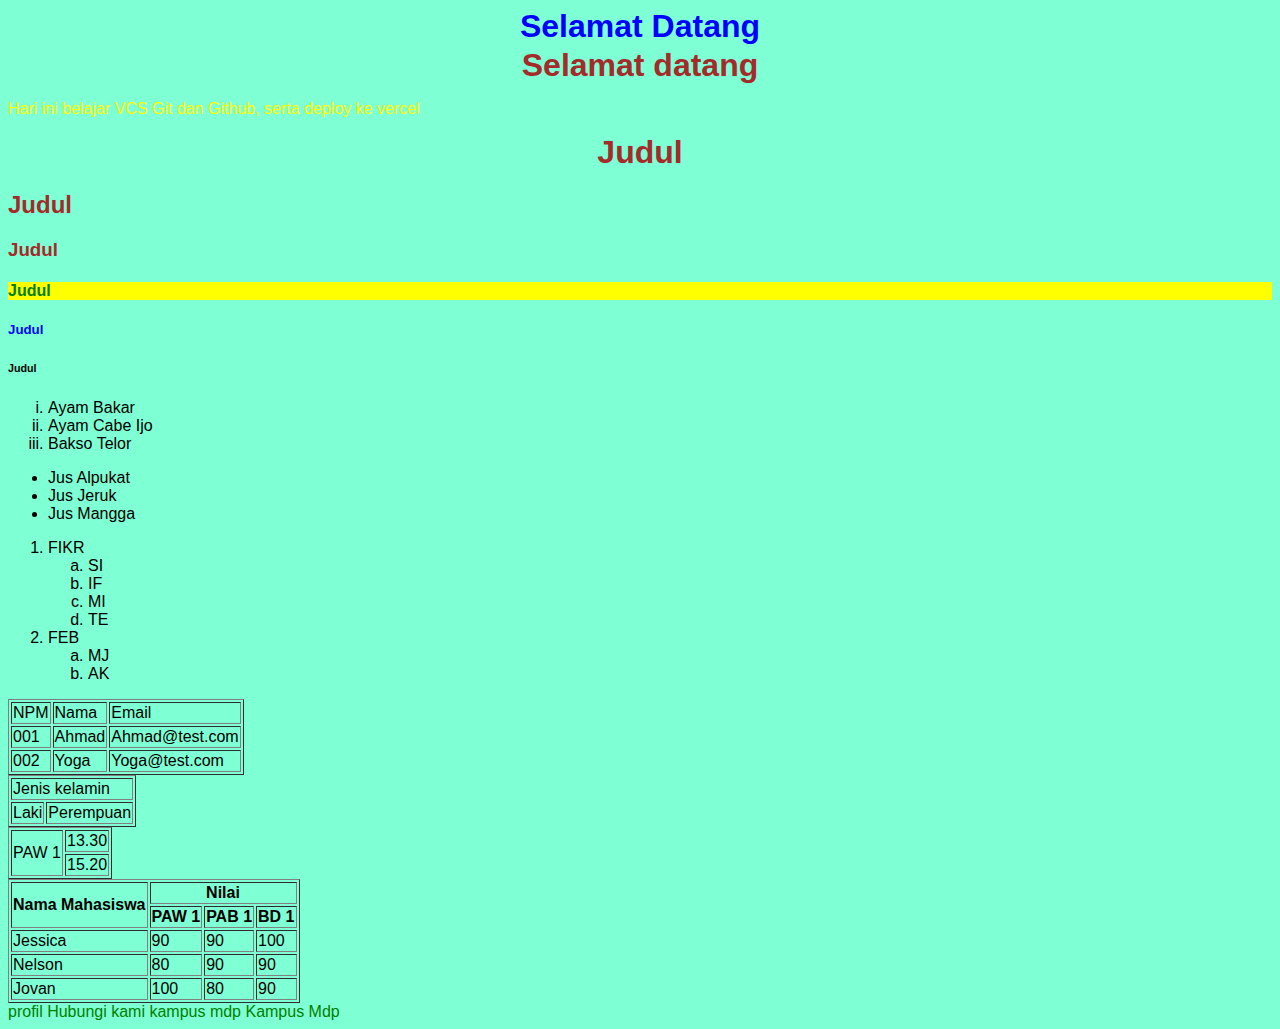
<file: index.html>
<!DOCTYPE html>
<html lang="en">
<head>
    <meta charset="UTF-8">
    <meta name="viewport" content="width=device-width, initial-scale=1.0">
    <title>Belajar HTML</title>
    <link rel="stylesheet" href="/css/style.css">
</head>
<body>
    <!-- inline CSS -->
    <h1 style="color: blue; text-align: center;">Selamat Datang</h1>
    <H1>Selamat datang </H1>
    <p>Hari ini belajar VCS Git dan Github, serta deploy ke vercel</p>
    <!-- ini komentar -->
    <!-- komentar tidak ditampilkan pada browser -->

    <!-- heading h1 sd h6 -->
     <h1>Judul</h1>
     <h2>Judul</h2>
     <h3>Judul</h3>
     <h4 class="bg-warning text-success">Judul</h4>
     <h5 id="h5">Judul</h5>
     <h6>Judul</h6>
     
     <!-- order list -->
      <ol type="i">
        <li>Ayam Bakar</li>
        <li>Ayam Cabe Ijo</li>
        <li>Bakso Telor</li>
      </ol>

      <!-- unorder list -->
       <ul>
        <li>Jus Alpukat</li>
        <li>Jus Jeruk</li>
        <li>Jus Mangga</li>
       </ul>

       <!-- Latihan -->
        <OL type="1">
            <li>FIKR</li>
            <ol type="a">
                <li>SI</li>
                <li>IF</li>
                <li>MI</li>
                <li>TE</li>
            </ol>
            <li>FEB</li>
            <ol type="a">
                <li>MJ</li>
                <li>AK</li>
            </ol>
        </OL>

        <!-- tabel -->
         <table border="1">
            <!-- baris -->
             <tr>
                <!-- Kolom -->
                 <td>NPM</td>
                 <td>Nama</td>
                 <td>Email</td>
             </tr>
             <tr>
                <td>001</td>
                <td>Ahmad</td>
                <td>Ahmad@test.com</td>
             </tr>
             <tr>
                <td>002</td>
                <td>Yoga</td>
                <td>Yoga@test.com</td>
             </tr>

             <!-- colspan (gabung kolom) -->
             <table border="1">
                <tr>
                    <td colspan="2">Jenis kelamin</td>
                </tr>
                <tr>
                    <td>Laki</td>
                    <td>Perempuan</td>
                </tr>
             </table>

             <!-- rowspn (gabung baris) -->
              <table border="1">
                <tr>
                    <td rowspan="2">PAW 1</td>
                    <td>13.30</td>
                </tr>
                <tr>
                    <td>15.20</td>
                </tr>
              </table>
         </table>

         <!-- Latihan Table -->
         <table border="1">
            <tr>
                <th rowspan="2">Nama Mahasiswa</th>
                <th colspan="3" > Nilai</th>
            </tr>
            <tr>
                <th>PAW 1</th>
                <th>PAB 1</th>
                <th>BD 1</th>
            </tr>
            <tr>
                <td>Jessica</td>
                <td >90</td>
                <td >90</td>
                <td >100</td>
            </tr>
            <tr>
                <td>Nelson</td>
                <td >80</td>
                <td >90</td>
                <td >90</td>
            </tr>
            <tr>
                <td>Jovan</td>
                <td >100</td>
                <td >80</td>
                <td >90</td>
            </tr>
         </table>

         <!-- link -->
          <a href="profil.html">profil</a>
          <a href="hubungi.html" >Hubungi kami</a>
          <a href="https://mdp.ac.id">kampus mdp</a>

        <!-- link eksternal -->
         <a href="https://mdp.ac.id" target="_blank">Kampus Mdp</a>


</body>
</html>
</file>
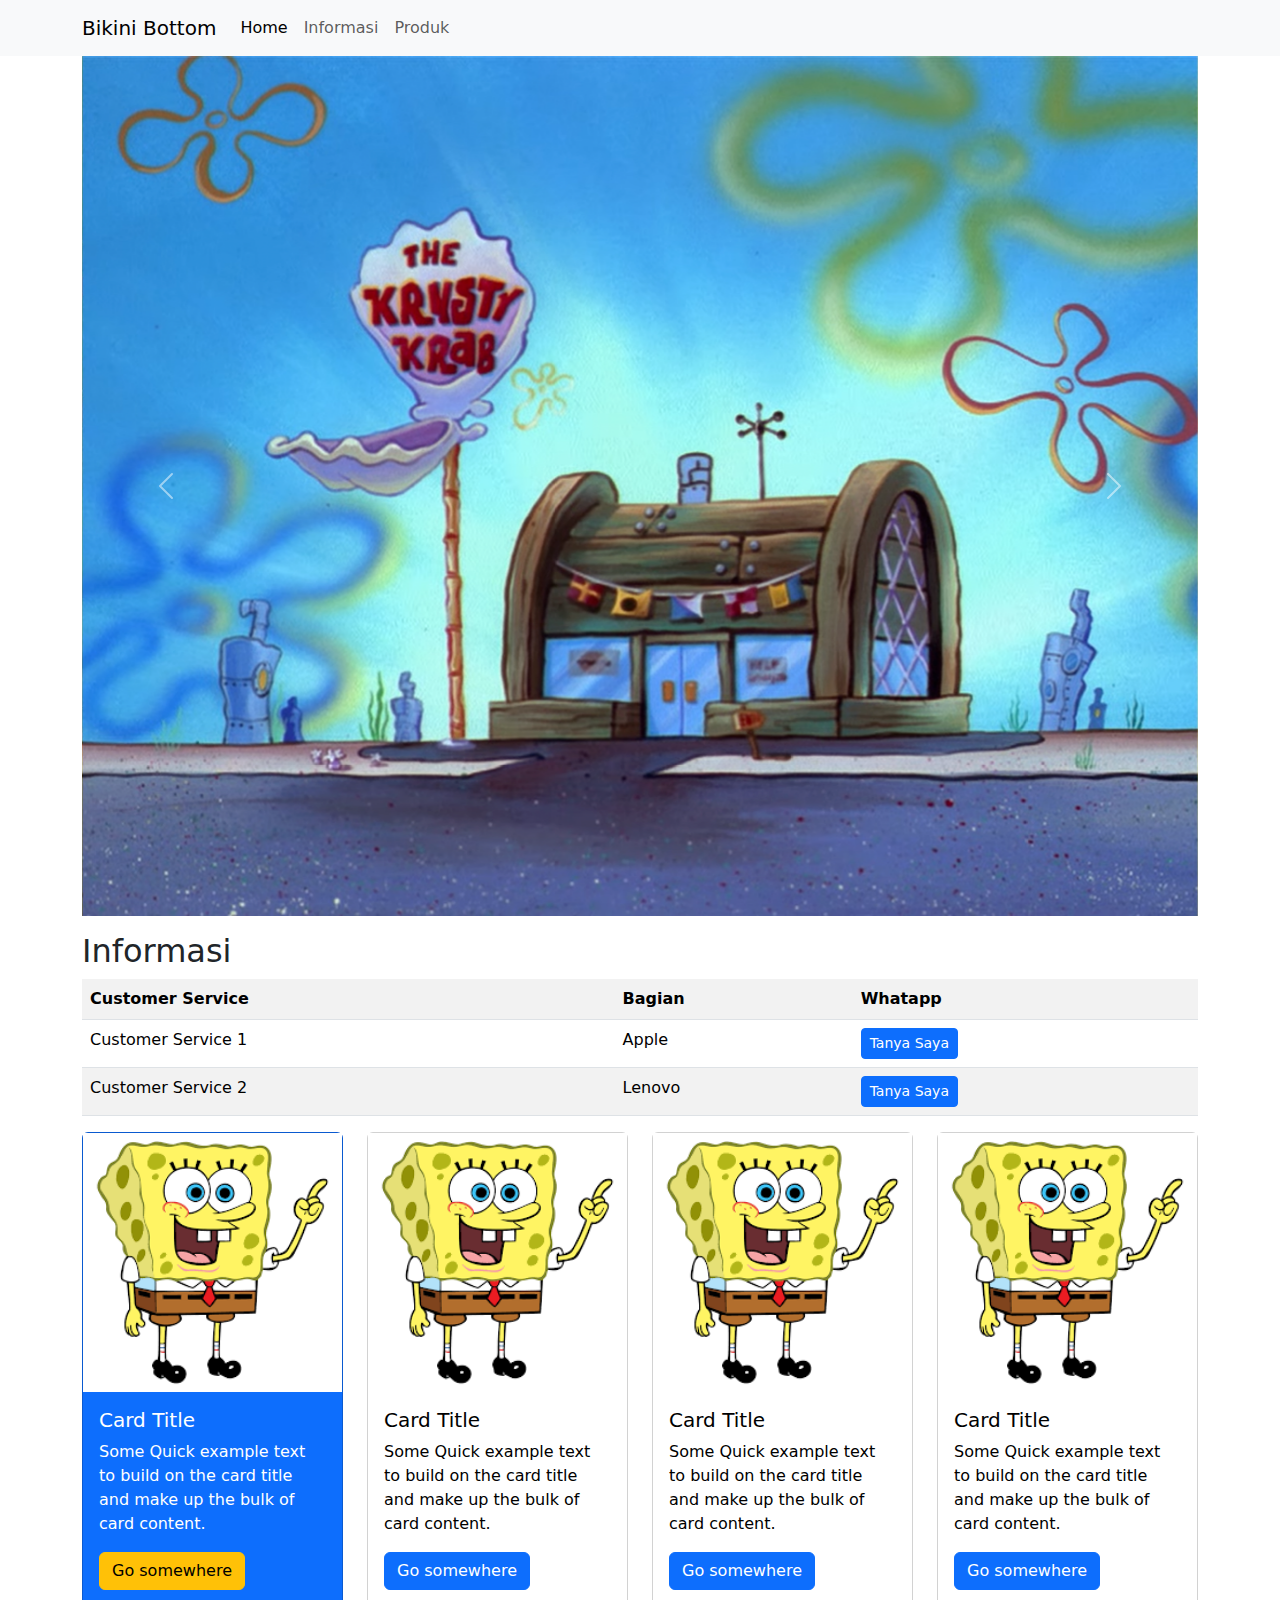
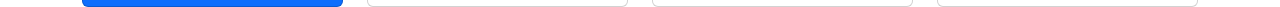
<file: bootstrap/index.html>
<!DOCTYPE html>
<html lang="en">
<head>
    <meta charset="UTF-8">
    <meta name="viewport" content="width=device-width, initial-scale=1.0">
    <title>Document</title>
    <link href="https://cdn.jsdelivr.net/npm/bootstrap@5.3.3/dist/css/bootstrap.min.css" rel="stylesheet" integrity="sha384-QWTKZyjpPEjISv5WaRU9OFeRpok6YctnYmDr5pNlyT2bRjXh0JMhjY6hW+ALEwIH" crossorigin="anonymous">
</head>
<body>
    <!-- Navbar -->
    <nav class="navbar navbar-expand-lg bg-body-tertiary">
        <div class="container">
          <a class="navbar-brand" href="#">Bikini Bottom</a>
          <button class="navbar-toggler" type="button" data-bs-toggle="collapse" data-bs-target="#navbarNav" aria-controls="navbarNav" aria-expanded="false" aria-label="Toggle navigation">
            <span class="navbar-toggler-icon"></span>
          </button>
          <div class="collapse navbar-collapse" id="navbarNav">
            <ul class="navbar-nav">
              <li class="nav-item">
                <a class="nav-link active" aria-current="page" href="index.html">Home</a>
              </li>
              <li class="nav-item">
                <a class="nav-link" href="info.html">Informasi</a>
              </li>
              <li class="nav-item">
                <a class="nav-link" href="produk.html">Produk</a>
              </li>
            </ul>
          </div>
        </div>
      </nav>
    <div class="container">
        <!-- carousel -->
        <div id="carouselExampleInterval" class="carousel slide" data-bs-ride="carousel">
            <div class="carousel-inner">
              <div class="carousel-item active" data-bs-interval="10000">
                <img src="image/The_Krusty_Krab.png" class="img-fluid" alt="...">
              </div>
              <div class="carousel-item" data-bs-interval="2000">
                <img src="image/chum-bucket.avif" class="img-fluid" alt="...">
              </div>
              <div class="carousel-item">
                <img src="image/Sandy21_002.webp" class="img-fluid" alt="...">
              </div>
            </div>
            <button class="carousel-control-prev" type="button" data-bs-target="#carouselExampleInterval" data-bs-slide="prev">
              <span class="carousel-control-prev-icon" aria-hidden="true"></span>
              <span class="visually-hidden">Previous</span>
            </button>
            <button class="carousel-control-next" type="button" data-bs-target="#carouselExampleInterval" data-bs-slide="next">
              <span class="carousel-control-next-icon" aria-hidden="true"></span>
              <span class="visually-hidden">Next</span>
            </button>
          </div>
          <h2 class="mt-3">Informasi</h2>
          <table class="table table-striped">
            <tr>
                <th>Customer Service</th>
                <th>Bagian</th>
                <th>Whatapp</th>
            </tr>
            <tr>
                <td>Customer Service 1</td>
                <td>Apple</td>
                <td><a href="https://wa.me/628123456789" class="btn btn-primary btn-sm">Tanya Saya</a></td>
            </tr>
            <tr>
                <td>Customer Service 2</td>
                <td>Lenovo</td>
                <td><a href="https://wa.me/628123456789" class="btn btn-primary btn-sm">Tanya Saya</a></td>
            </tr>
          </table>

          <div class="row">
            <div class="col-lg-3">
                <div class="card bg-primary">
                    <img src="image/sponge.png" alt="">
                    <div class="card-body text-white">
                        <h5 class="card-title">Card Title</h5>
                        <p class="card-text">Some Quick example text to build on the card title and make up the bulk of card content.</p>
                        <a href="#" class="btn btn-warning">Go somewhere</a>
                    </div>
                </div>
            </div>
            <div class="col-lg-3">
                <div class="card">
                    <img src="image/sponge.png" alt="">
                    <div class="card-body text-black">
                        <h5 class="card-title">Card Title</h5>
                        <p class="card-text">Some Quick example text to build on the card title and make up the bulk of card content.</p>
                        <a href="#" class="btn btn-primary">Go somewhere</a>
                    </div>
                </div>
            </div>
            <div class="col-lg-3">
                <div class="card">
                    <img src="image/sponge.png" alt="">
                    <div class="card-body text-black">
                        <h5 class="card-title">Card Title</h5>
                        <p class="card-text">Some Quick example text to build on the card title and make up the bulk of card content.</p>
                        <a href="#" class="btn btn-primary">Go somewhere</a>
                    </div>
                </div>
            </div>
            <div class="col-lg-3">
                <div class="card">
                    <img src="image/sponge.png" alt="">
                    <div class="card-body text-black">
                        <h5 class="card-title">Card Title</h5>
                        <p class="card-text">Some Quick example text to build on the card title and make up the bulk of card content.</p>
                        <a href="#" class="btn btn-primary">Go somewhere</a>
                    </div>
                </div>
            </div>
          </div>
    </div>
     <script src="https://cdn.jsdelivr.net/npm/bootstrap@5.3.3/dist/js/bootstrap.bundle.min.js" integrity="sha384-YvpcrYf0tY3lHB60NNkmXc5s9fDVZLESaAA55NDzOxhy9GkcIdslK1eN7N6jIeHz" crossorigin="anonymous"></script>
</body>
</html>
</file>
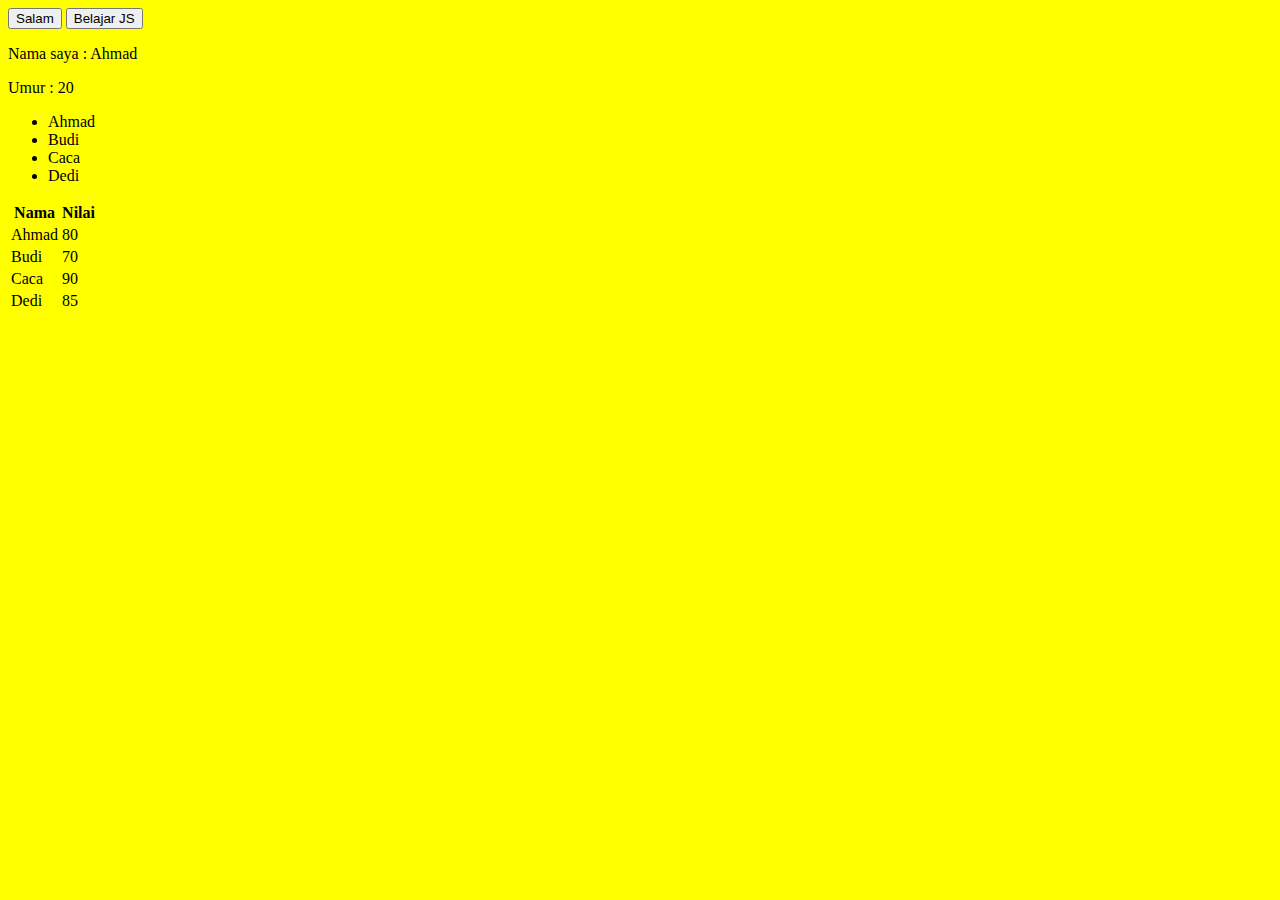
<file: js/index.html>
<!DOCTYPE html>
<html lang="en">
<head>
    <meta charset="UTF-8">
    <meta name="viewport" content="width=device-width, initial-scale=1.0">
    <title>Belajar Javascript</title>
</head>
<body>
    <!-- inline -->
     <button onclick="alert('Selamat Siang')">Salam</button>
     <button id="btn">Belajar JS</button>
     <P id="nama"></P>
     <p id="umur"></p>
     <ul id="mahasiswa"></ul>
     <table>
        <thread>
            <tr>
                <th>Nama</th>
                <th>Nilai</th>
            </tr>
        </thread>
        <tbody id="nilai"></tbody>
     </table>
     
     <ui id="quotes"></ui>

    <!-- internal -->
     <script>
        const btn = document.getElementById('btn');
        btn.onclick = function (){
            alert('Selamat belajar Javascript')
        }
     </script>

    <!-- external -->
     <script src="script.js"></script>
</body>
</html>
</file>
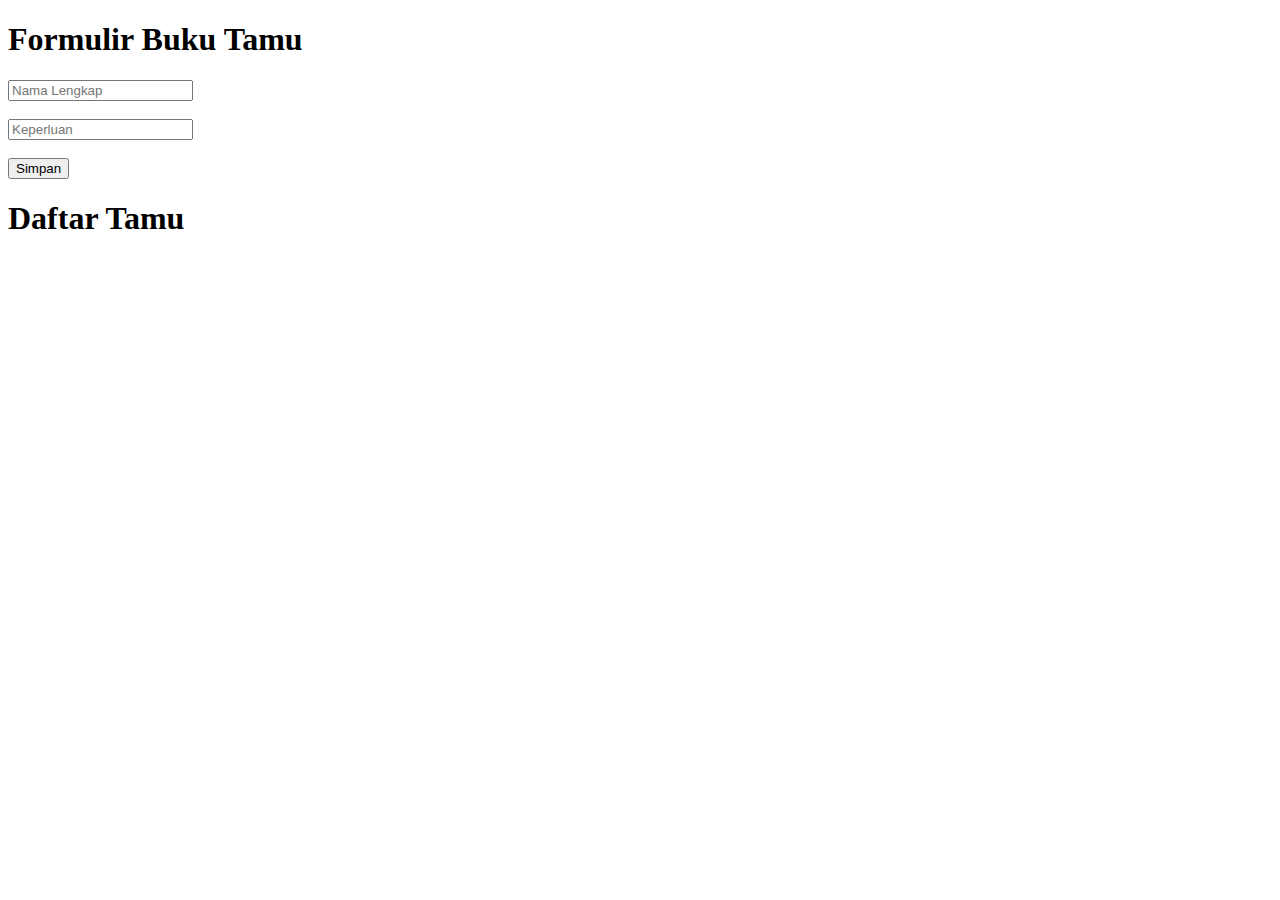
<file: localStorage/index.html>
<!DOCTYPE html>
<html lang="en">
<head>
    <meta charset="UTF-8">
    <meta name="viewport" content="width=device-width, initial-scale=1.0">
    <title>Local Storage</title>
</head>
<body>
    <h1>Formulir Buku Tamu</h1>
    <input type="text" id="nama" placeholder="Nama Lengkap"> <br><br>
    <input type="text" id="keperluan" placeholder="Keperluan"> <br><br>
    <button onclick="simpan()">Simpan</button>  

    <h1>Daftar Tamu</h1>
    <ul id="daftar_tamu"></ul>
    <script src="script.js"></script>
</body>
</html>
</file>
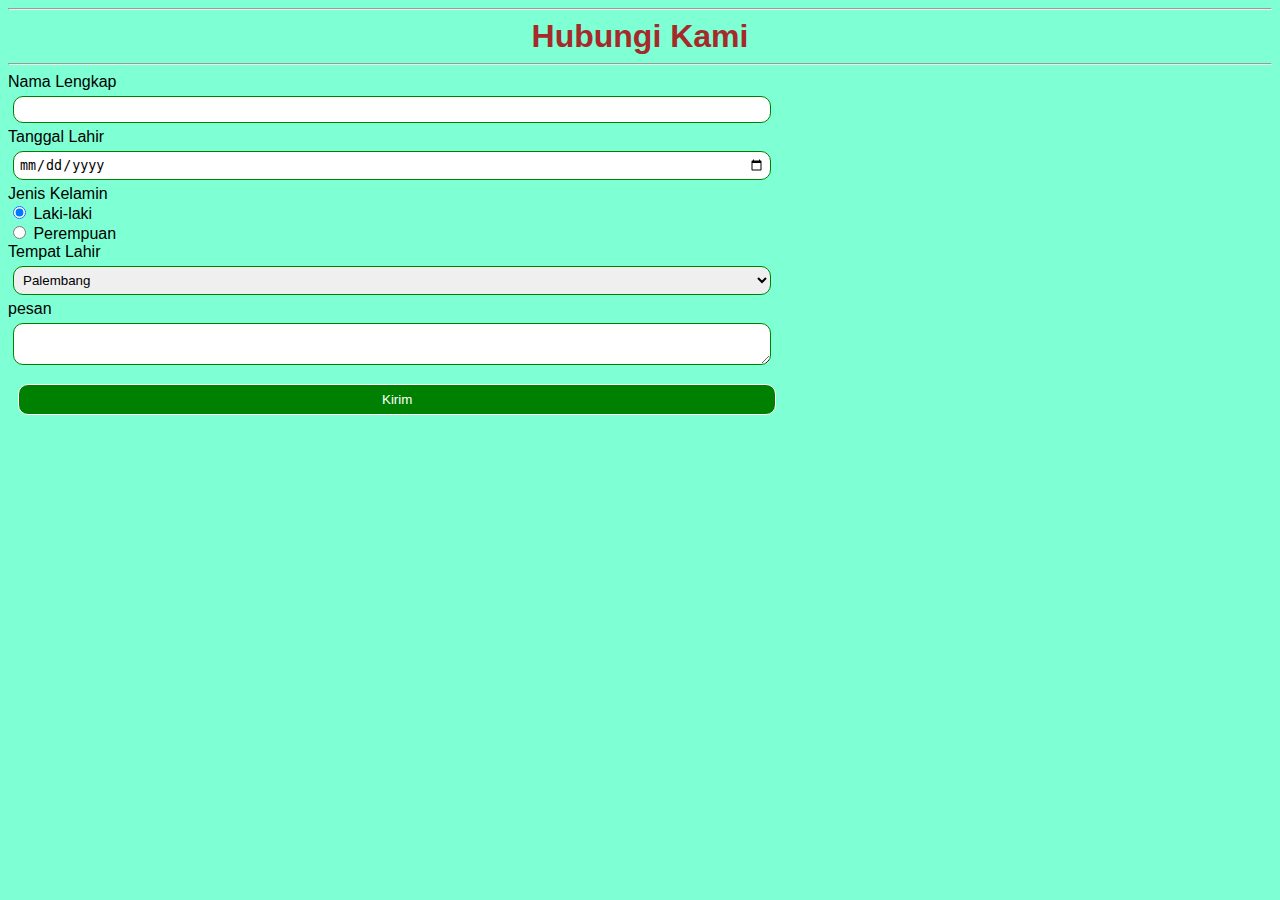
<file: hubungi.html>
<!DOCTYPE html>
<html lang="en">
<head>
    <meta charset="UTF-8">
    <meta name="viewport" content="width=device-width, initial-scale=1.0">
    <title>Document</title>
    <link rel="stylesheet" href="css/style.css">
</head>
<body>
    <hr>
        <h1>Hubungi Kami</h1>
    <hr margin>

    <form action="proses.php" method="post">
        Nama Lengkap <br>
        <input type="text" name="nama" id="nama" required> <br>
        Tanggal Lahir <br>
        <input type="date" name="tanggalLahir" id="tanggalahir"> <br>
        Jenis Kelamin <br>
        <input type="radio" name="jk" id="jkl" value="L" checked>
        Laki-laki  <br>
        <input type="radio" name="jk" id="jkp" value="P">
        Perempuan <br>
        Tempat Lahir <br>
        <select name="tempatlahir" id="tempatlahir">
            <option value="PBL">Palembang</option>
            <option value="JKT">Jakarta</option>
        </select> <br>
        pesan <br>
        <textarea name="pesan" id="pesan"></textarea>
        <br>
        <button type="submit">Kirim</button>
    </form>
    <iframe src="https://www.google.com/maps/embed?pb=!1m18!1m12!1m3!1d3984.445792861902!2d104.76146727630615!3d-2.973713597002409!2m3!1f0!2f0!3f0!3m2!1i1024!2i768!4f13.1!3m3!1m2!1s0x2e3b766d8211462f%3A0xcc95d97476bf2dd8!2sUniversitas%20Multi%20Data%20Palembang!5e0!3m2!1sid!2sid!4v1740381354691!5m2!1sid!2sid" width="600" height="450" style="border:0;" allowfullscreen="" loading="lazy" referrerpolicy="no-referrer-when-downgrade" class="rounded"></iframe>
</body>
</html>
</file>
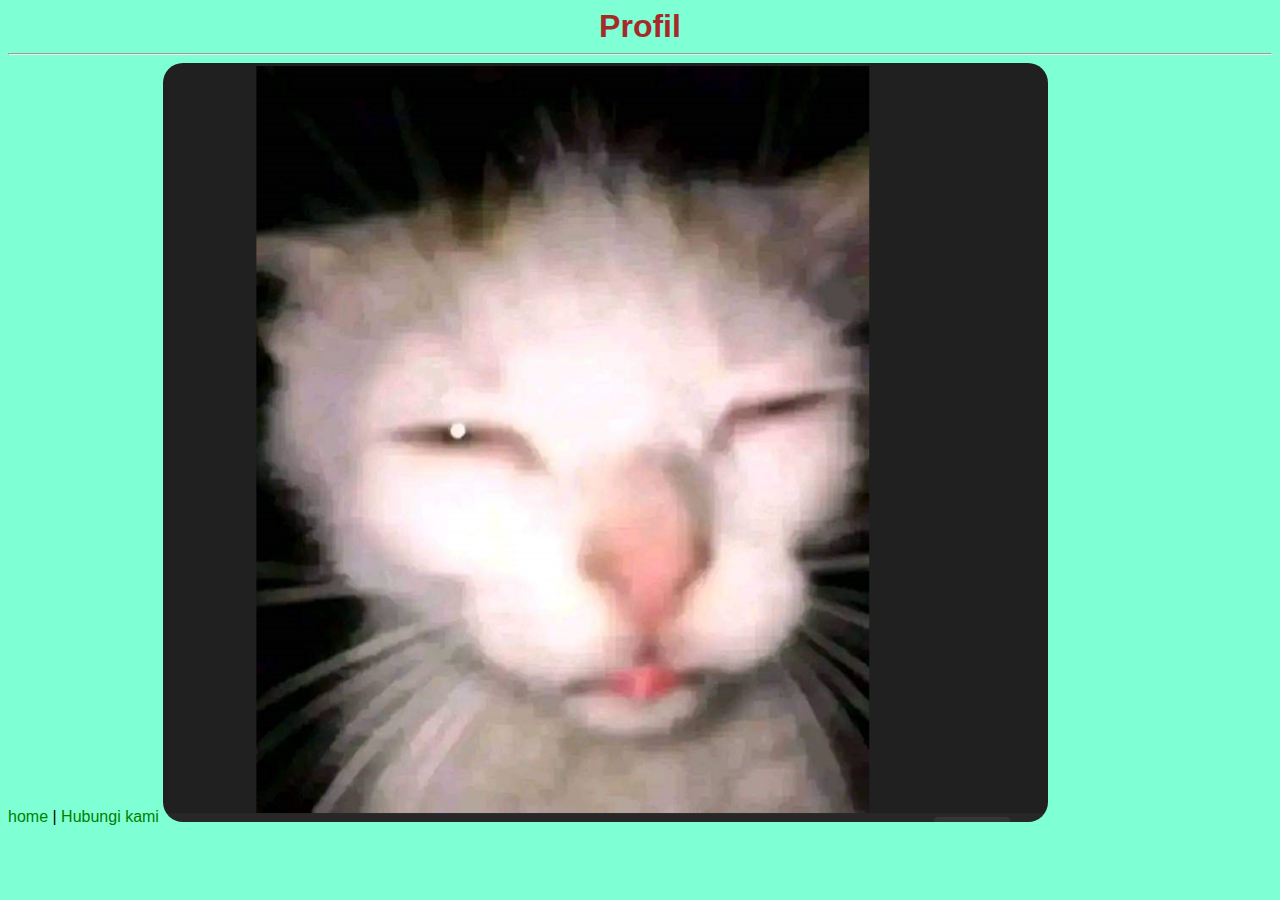
<file: profil.html>
<!DOCTYPE html>
<html lang="en">
<head>
    <meta charset="UTF-8">
    <meta name="viewport" content="width=device-width, initial-scale=1.0">
    <title>Document</title>
    <link rel="stylesheet" href="css/style.css">
</head>
<body>
    <h1>Profil</h1>
    <hr>
        <a href="index.html">home</a> | <a href="hubungi.html">Hubungi kami</a>
    </hr>
    <img src="images/Kucing.png" alt="Kucing PNG" width="70%" class="rounded">
</body>
</html>
</file>
<file: css/style.css>
*{
    box-sizing: border-box;
}

/* Element selector */
body{
    background-color:aquamarine;
    font-family: Arial, Helvetica, sans-serif;
}

P{
    color: yellow;
}

h1, h2, h3{
    color:brown;
}

h1{
    text-align: center;
    margin: 2px;
}

/* class selector */
.bg-warning{
    background-color: yellow;
}

.text-success{
    color: green;
}

/* id selector */
#h5{
    color : blue;
}

a{
    text-decoration: none;
    color: green;
}

a:hover{
    color: black;
    text-decoration: underline;
}

.rounded{
    border-radius: 20px;
}

/* form */
input[type="text"], input[type="date"],textarea,select{
    width: 60%;
    border-radius: 10px;
    padding: 5px;
    border: 1px solid green;
    margin: 5px;
}

button{
    border-radius: 10px;
    border: 1px solid white;
    background-color: green;
    color:white;
    padding: 7px;
    width: 60%;
    margin: 10px;
}
/* padding: bagian text ke border */
/* margin sisi luar */
</file>
